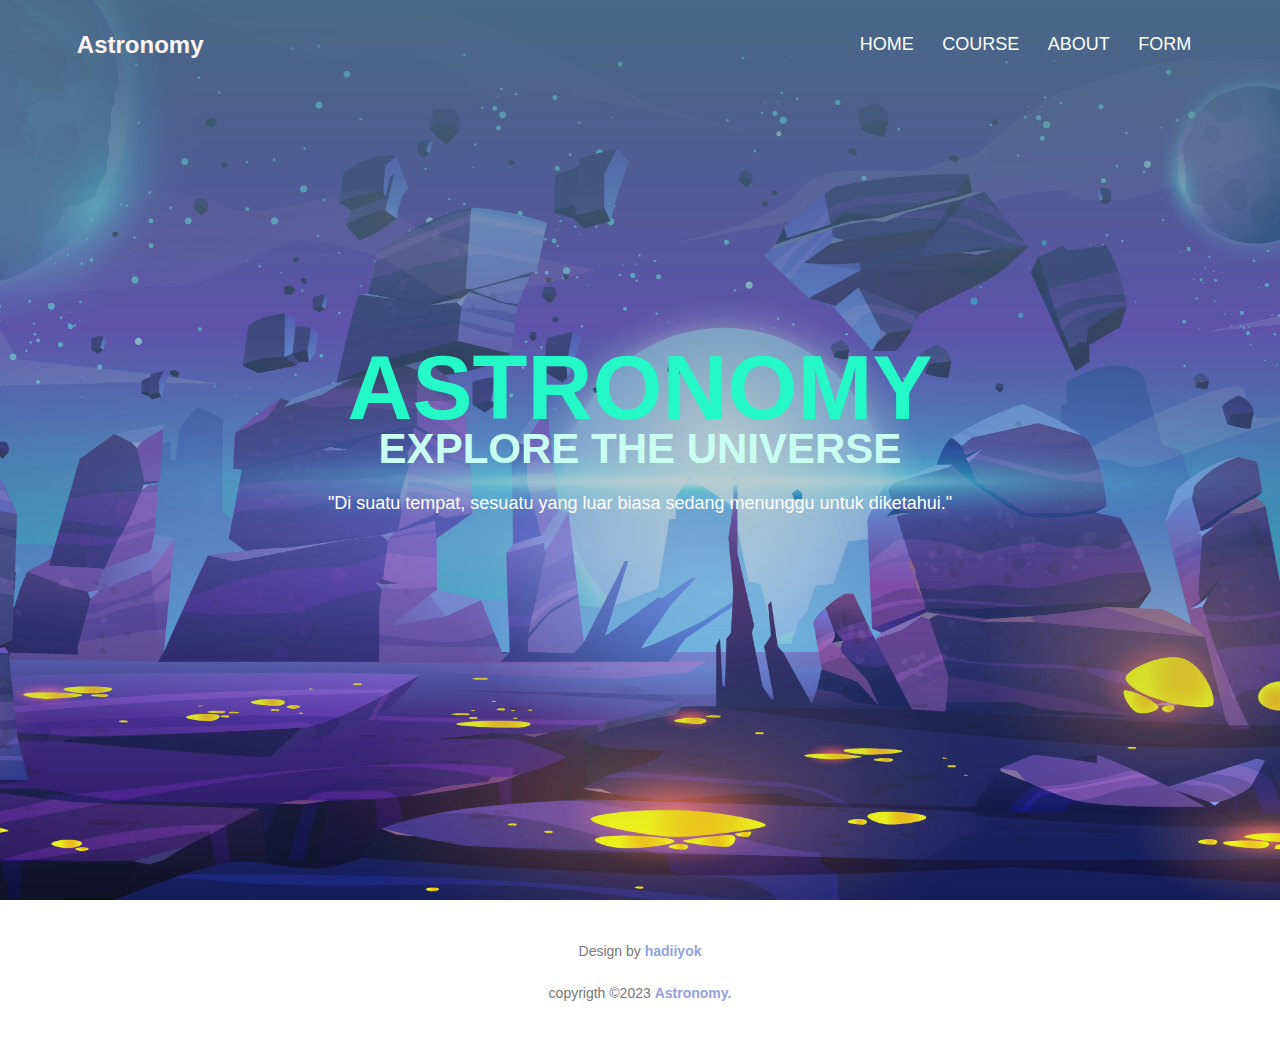
<file: index.html>
<!DOCTYPE html>
<html lang="en">
<head>
    <meta charset="UTF-8">
    <meta http-equiv="X-UA-Compatible" content="IE=edge">
    <meta name="viewport" content="width=device-width, initial-scale=1.0">
    <title>Home</title>
    <link rel="stylesheet" href="style.css">
</head>
<body>
    <section class="header">
        <nav>
            <a href="index.html" class="logo">Astronomy</a>
            <div class="nav-links" id="navLinks">
                <i class="fa fa-times" onclick="hideMenu()"></i>
                <ul>
                    <li><a href="index.html">Home</a></li>
                    <li><a href="course.html">Course</a></li>
                    <li><a href="about.html">About</a></li>
                    <li><a href="form.html">Form</a></li>
                </ul>
            </div>
            <i class="fa fa-bars" onclick="showMenu()"></i>
        </nav>
        <div class="text_box">
            <h2>ASTRONOMY</h2>
            <p id="headtext">explore the universe</p>
            <p>"Di suatu tempat, sesuatu yang luar biasa sedang menunggu untuk diketahui."</p>
        </div>
    </section>
    <section class="footer">
        <p>Design by <a href="index.html">hadiiyok</a></p>
        <p>copyrigth &copy;2023 <a href="index.html">Astronomy.</a></p>
    </section>
</body>
</html>
</file>
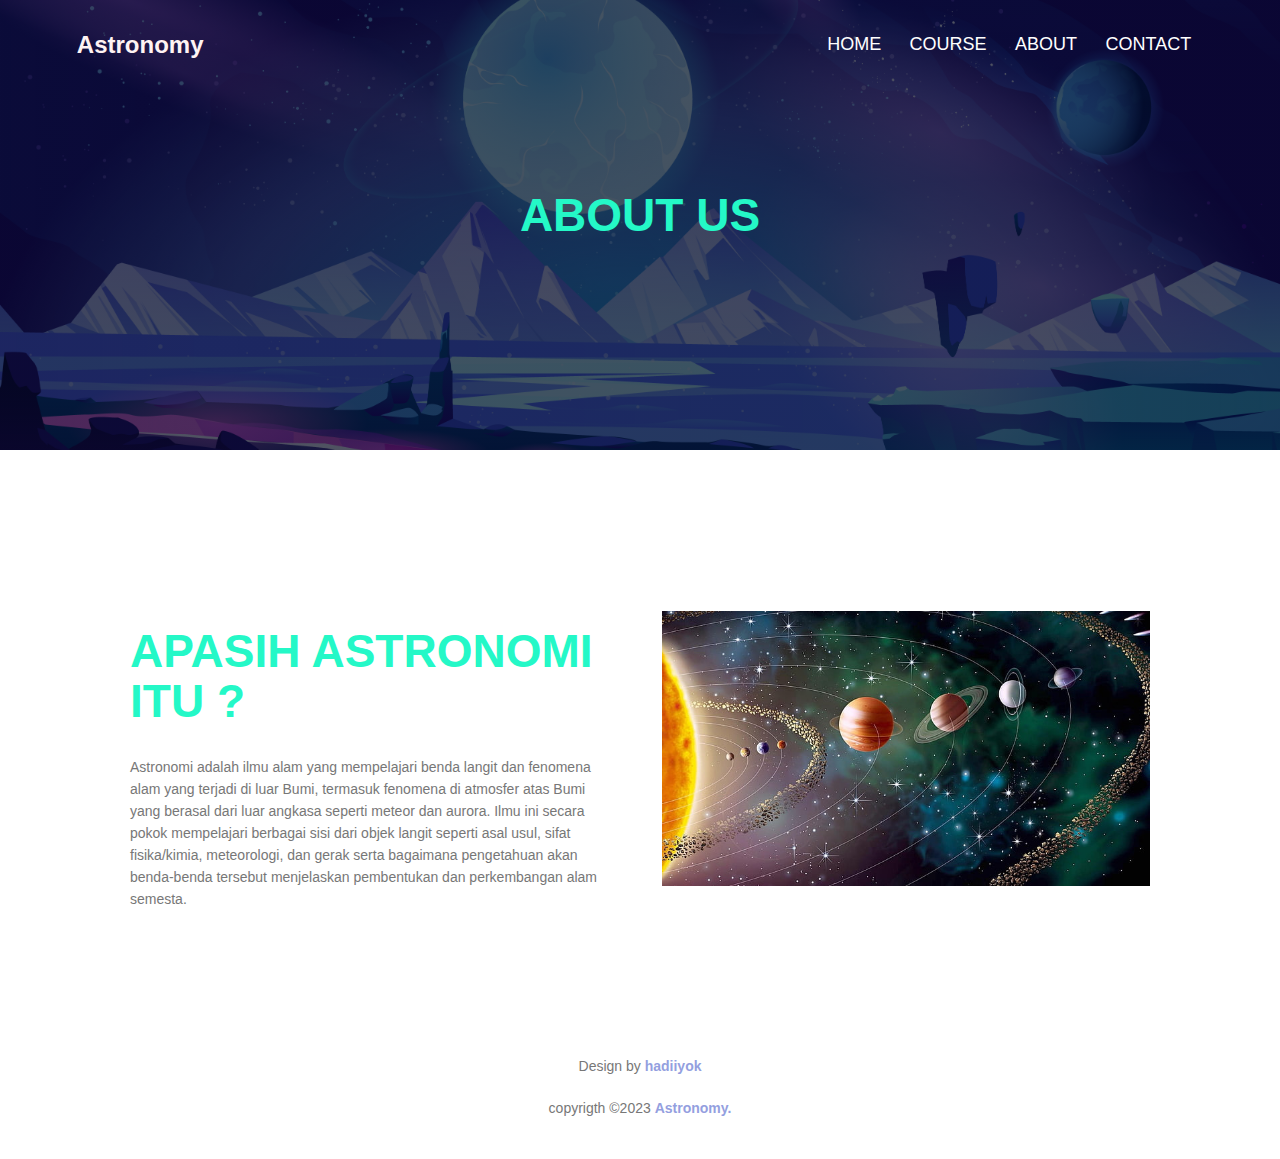
<file: about.html>
<!DOCTYPE html>
<html lang="en">
<head>
    <meta charset="UTF-8">
    <meta http-equiv="X-UA-Compatible" content="IE=edge">
    <meta name="viewport" content="width=device-width, initial-scale=1.0">
    <title>About</title>
    <link rel="stylesheet" href="style.css">
</head>
<body>
    <section class="Sub-header">
        <nav>
            <a href="index.html" class="logo">Astronomy</a>
            <div class="nav-links" id="navLinks">
                <i class="fa fa-times" onclick="hideMenu()"></i>
                <ul>
                    <li><a href="index.html">Home</a></li>
                    <li><a href="course.html">Course</a></li>
                    <li><a href="about.html">About</a></li>
                    <li><a href="form.html">Contact</a></li>
                </ul>
            </div>
            <i class="fa fa-bars" onclick="showMenu()"></i>
        </nav>
        <h1>About Us</h1>
    </section>
    <section class="about-us">
        <div class="row">
            <div class="about-col">
                <h1>Apasih Astronomi itu ?</h1>
                <p>Astronomi adalah ilmu alam yang mempelajari benda langit dan fenomena alam yang terjadi di luar Bumi, termasuk fenomena di atmosfer atas Bumi yang berasal dari luar angkasa seperti meteor dan aurora. Ilmu ini secara pokok mempelajari berbagai sisi dari objek langit seperti asal usul, sifat fisika/kimia, meteorologi, dan gerak serta bagaimana pengetahuan akan benda-benda tersebut menjelaskan pembentukan dan perkembangan alam semesta.</p>
            </div>
            <div class="about-col">
                <img src="img/Astronomi.jpeg" alt="">
            </div>
        </div>
    </section>
    <section class="footer">
        <p>Design by <a href="index.html">hadiiyok</a></p>
        <p>copyrigth &copy;2023 <a href="index.html">Astronomy.</a></p>
    </section>
</body>
</html>
</file>
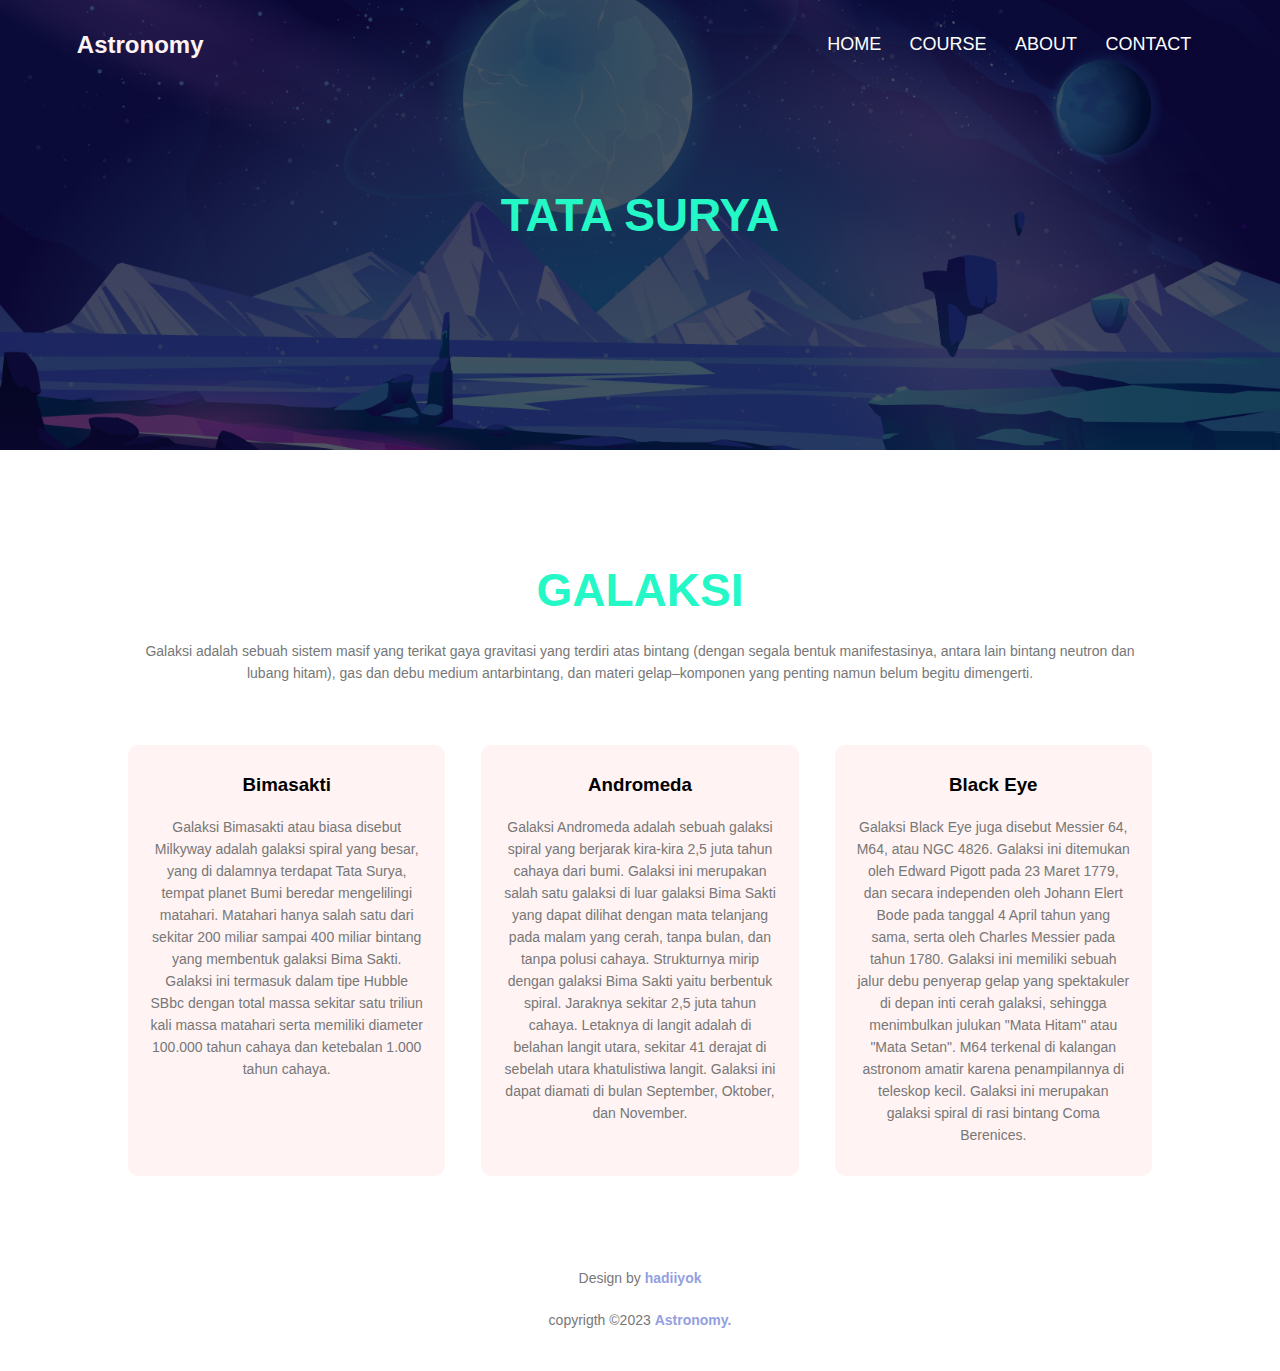
<file: course.html>
<!DOCTYPE html>
<html lang="en">
<head>
    <meta char*set="UTF-8">
    <meta http-equiv="X-UA-Compatible" content="IE=edge">
    <meta name="viewport" content="width=device-width, initial-scale=1.0">
    <title>Cource</title>
    <link rel="stylesheet" href="style.css">
</head>
<body>
    <section class="Sub-header">
        <nav>
            <a href="index.html" class="logo">Astronomy</a>
            <div class="nav-links" id="navLinks">
                <i class="fa fa-times" onclick="hideMenu()"></i>
                <ul>
                    <li><a href="index.html">Home</a></li>
                    <li><a href="course.html">Course</a></li>
                    <li><a href="about.html">About</a></li>
                    <li><a href="form.html">Contact</a></li>
                </ul>
            </div>
            <i class="fa fa-bars" onclick="showMenu()"></i>
        </nav>
        <h1>Tata Surya</h1>
    </section>
    <section class="course">
        <h1>Galaksi</h1>
        <p>Galaksi adalah sebuah sistem masif yang terikat gaya gravitasi yang terdiri atas bintang (dengan segala bentuk manifestasinya, antara lain bintang neutron dan lubang hitam), gas dan debu medium antarbintang, dan materi gelap–komponen yang penting namun belum begitu dimengerti.</p>

        <div class="row">
            <div class="course-col">
                <h3>Bimasakti</h3>
                <p>Galaksi Bimasakti atau biasa disebut Milkyway adalah galaksi spiral yang besar, yang di dalamnya terdapat Tata Surya, tempat planet Bumi beredar mengelilingi matahari. Matahari hanya salah satu dari sekitar 200 miliar sampai 400 miliar bintang yang membentuk galaksi Bima Sakti. Galaksi ini termasuk dalam tipe Hubble SBbc dengan total massa sekitar satu triliun kali massa matahari serta memiliki diameter 100.000 tahun cahaya dan ketebalan 1.000 tahun cahaya.</p>
            </div>
            <div class="course-col">
                <h3>Andromeda</h3>
                <p>Galaksi Andromeda adalah sebuah galaksi spiral yang berjarak kira-kira 2,5 juta tahun cahaya dari bumi. Galaksi ini merupakan salah satu galaksi di luar galaksi Bima Sakti yang dapat dilihat dengan mata telanjang pada malam yang cerah, tanpa bulan, dan tanpa polusi cahaya.
                    Strukturnya mirip dengan galaksi Bima Sakti yaitu berbentuk spiral. Jaraknya sekitar 2,5 juta tahun cahaya. Letaknya di langit adalah di belahan langit utara, sekitar 41 derajat di sebelah utara khatulistiwa langit. Galaksi ini dapat diamati di bulan September, Oktober, dan November.</p>
            </div>
            <div class="course-col">
                <h3>Black Eye</h3>
                <p>Galaksi Black Eye juga disebut Messier 64, M64, atau NGC 4826. Galaksi ini ditemukan oleh Edward Pigott pada 23 Maret 1779, dan secara independen oleh Johann Elert Bode pada tanggal 4 April tahun yang sama, serta oleh Charles Messier pada tahun 1780. Galaksi ini memiliki sebuah jalur debu penyerap gelap yang spektakuler di depan inti cerah galaksi, sehingga menimbulkan julukan "Mata Hitam" atau "Mata Setan". M64 terkenal di kalangan astronom amatir karena penampilannya di teleskop kecil. Galaksi ini merupakan galaksi spiral di rasi bintang Coma Berenices.</p>
            </div>
        </div>
    </section>
    <section class="footer">
        <p>Design by <a href="index.html">hadiiyok</a></p>
        <p>copyrigth &copy;2023 <a href="index.html">Astronomy.</a></p>
    </section>
</body>
</html>
</file>
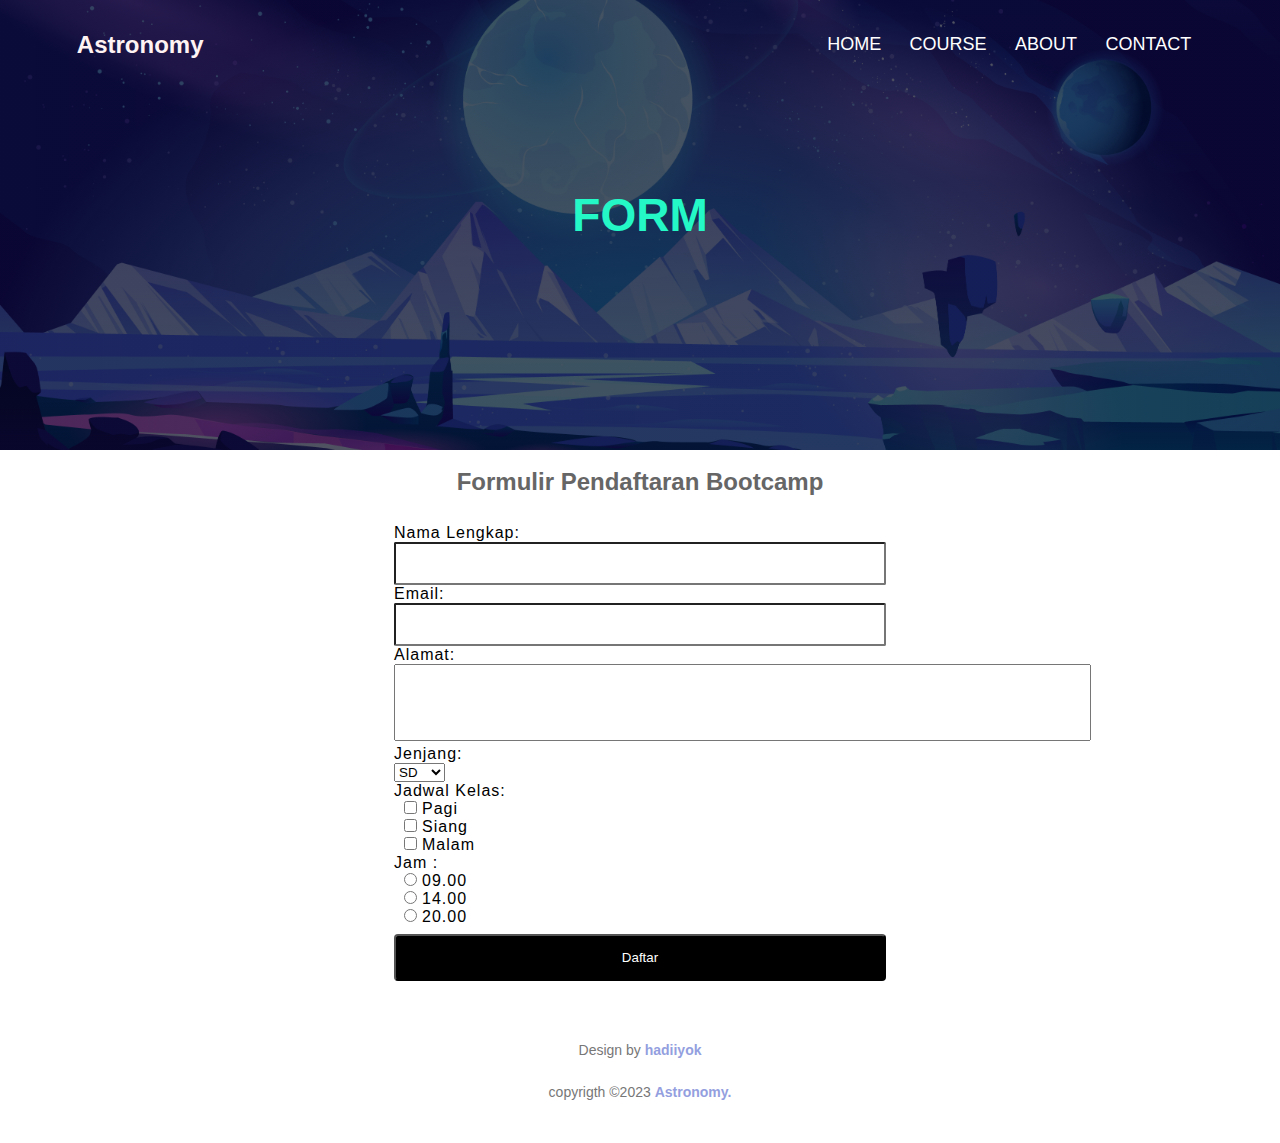
<file: form.html>
<!DOCTYPE html>
<html lang="en">
<head>
    <meta charset="UTF-8">
    <meta http-equiv="X-UA-Compatible" content="IE=edge">
    <meta name="viewport" content="width=device-width, initial-scale=1.0">
    <title>Form</title>
    <link rel="stylesheet" href="style.css">
</head>
<body>
    <section class="Sub-header">
        <nav>
            <a href="index.html" class="logo">Astronomy</a>
            <div class="nav-links" id="navLinks">
                <i class="fa fa-times" onclick="hideMenu()"></i>
                <ul>
                    <li><a href="index.html">Home</a></li>
                    <li><a href="course.html">Course</a></li>
                    <li><a href="about.html">About</a></li>
                    <li><a href="form.html">Contact</a></li>
                </ul>
            </div>
            <i class="fa fa-bars" onclick="showMenu()"></i>
        </nav>
        <h1>form</h1>
    </section>
    <section class="contact">
            <div class="form"><br>
                <h2>Formulir Pendaftaran Bootcamp</h2><br> 
                <form>
                    <label for="nama">Nama Lengkap:</label><br>
                    <input type="text" id="nama" name="nama"><br>
            
                    <label for="email">Email:</label><br>
                    <input type="email" id="email" name="email"><br>
            
                    <label for="alamat">Alamat:</label><br>
                    <textarea id="alamat" name="alamat" rows="5px" cols="85px"></textarea><br>
            
                    <label for="jenjang">Jenjang:</label><br>
                    <select id="jenjang" name="jenjang">
                        <option value="SD">SD</option>
                        <option value="SMP">SMP</option>
                        <option value="SMA">SMA</option>
                    </select><br>
            
                    <label for="mata_pelajaran">Jadwal Kelas:</label><br>
                    <input type="checkbox" id="pagi" name="jadwal_kelas" value="pagi">
                    <label for="pagi">Pagi</label><br>
                    <input type="checkbox" id="siang" name="jadwal_kelas" value="siang">
                    <label for="siang">Siang</label><br>
                    <input type="checkbox" id="malam" name="jadwal_kelas value="malam">
                    <label for="kimia">Malam</label><br>
            
                    <label for="jadwal">Jam :</label><br>
                    <input type="radio" id="pagi" name="jadwal" value="Pagi">
                    <label for="pagi">09.00</label><br>
                    <input type="radio" id="siang" name="jadwal" value="Siang">
                    <label for="siang">14.00</label><br>
                    <input type="radio" id="malam" name="jadwal" value="Sore">
                    <label for="sore">20.00</label><br>
            
                    <input type="submit" value="Daftar">
                </form>
                </form>
            </div>
        </div>
    </section>
    <section class="footer">
        <p>Design by <a href="index.html">hadiiyok</a></p>
        <p>copyrigth &copy;2023 <a href="index.html">Astronomy.</a></p>
    </section>
</body>
</html>
</file>
<file: style.css>
* {
    margin: 0;
    padding: 0;
    box-sizing: border-box;
    font-family: 'Poppins', sans-serif;
}

.header {
    min-height: 100vh;
    width: 100%;
    background-image: linear-gradient(#517e86c4, #949fdf1a), url(img/home.jpg);
    background-position: center;
    background-size: cover;
    position: relative;
}

nav {
    display: flex;
    padding: 2% 6%;
    justify-content: space-between;
    align-items: center;
}

nav .logo {
    text-decoration: none;
    font-size: 24px;
    color: #fff3f3;
    font-weight: bold;
}

.nav-links {
    flex: 1;
    text-align: right;
}

.nav-links ul li {
    display: inline-block;
    list-style: none;
    padding: 8px 12px;
    position: relative;
    text-transform: uppercase;
}

.nav-links ul li a {
    text-decoration: none;
    color: #fff;
    font-size: 18px;
}

.nav-links ul li::after {
    content: '';
    width: 0%;
    height: 2px;
    background: #24f8c7;
    display: block;
    margin: auto;
    transition: 0.5s;
}

.nav-links ul li:hover::after {
    width: 100%;
}

.text_box {
    width: 90%;
    color: #fff;
    position: absolute;
    top: 50%;
    left: 50%;
    transform: translate(-50%, -50%);
    text-align: center;
}

.text_box h2 {
    font-size: 90px;
    font-weight: 900;
    color: #24f8c7;
}

.text_box #headtext {
    font-size: 42px;
    font-weight: 900;
    text-transform: uppercase;
    margin-top: -1%;
    margin-bottom: 1%;
    color: #c8fff2;
}

.text_box p {
    margin: 10px 0 40px;
    font-size: 18px;
    color: #ffff;
}

.hero_btn {
    position: relative;
    display: inline-block;
    color: #fff;
    border: 1px solid #fff;
    border-radius: 5px;
    padding: 12px 34px;
    font-size: 13px;
    background: transparent;
    cursor: pointer;
    text-decoration: none;
}

.hero_btn:hover {
    border: 1px solid #24f8c7;
    background: #24f8c7;
    transition: 1s;
}

nav .fa {
    display: none;
}

@media(max-width: 700px) {
    .text_box h2 {
        font-size: 50px;
    }
    .text_box #headtext {
        font-size: 23px;
    }
    .text_box p {
        margin: 10px 40px;
        font-size: 20px;
    }
    .nav-links ul li {
        display: block;
    }
    .nav-links {
        position: fixed;
        background: #47b19efa;
        height: 100vh;
        width: 200px;
        top: 0;
        right: -200px;
        text-align: left;
        z-index: 2;
        transition: 1.2s;
    }
    nav .fa {
        display: block;
        color: #ffff;
        margin: 10px;
        font-size: 22px;
        cursor: pointer;
    }
    .nav-links ul {
        padding: 30px;
    }
}

.course {
    width: 80%;
    margin: auto;
    text-align: center;
    padding-top: 100px;
}

.PageBlock {
    position: relative;
    margin: 0px !important;
    padding: 0px;
}

.verticalLine {
    widtH: 2px;
    height: 100px;
    background: #24f8c7;
    margin: 0 auto 40px;
}

.Clear {
    clear: both;
}

h1 {
    font-size: 46px;
    font-weight: 800;
    margin: 15px 0;
    line-height: 50px;
    text-transform: uppercase;
    color: #24f8c7;
}

h2 {
    text-align: center;
    color: #666;
}

p {
    color: #777;
    font-size: 14px;
    font-weight: 300;
    line-height: 22px;
    padding: 10px;
}

.row {
    margin-top: 5%;
    display: flex;
    justify-content: space-between;
}

.course-col {
    flex-basis: 31%;
    background: #fff3f3;
    border-radius: 10px;
    margin-bottom: 5%;
    padding: 20px 12px;
    box-sizing: border-box;
    transition: 0.5s;
}

.course-col h3 {
    text-align: center;
    font-weight: 600;
    margin: 10px 0;
    line-height: 1.1;
}

.course-col:hover {
    box-shadow: 0 0 20px 0px rgba(0, 0, 0, 0.2);
}

@media (max-width: 700px) {
    .verticalLine {
        widtH: 1px;
    }
    h1 {
        font-size: 24px;
        line-height: unset;
    }
    .row {
        flex-direction: column;
    }
}

.campus {
    width: 80%;
    margin: auto;
    text-align: center;
    padding-top: 50px;
}

.campus-col {
    position: relative;
    flex-basis: 32%;
    border-radius: 10px;
    margin-bottom: 30px;
    overflow: hidden;
}

.campus-col img {
    width: 100%;
    display: block;
}

.layer {
    background: transparent;
    width: 100%;
    height: 100%;
    position: absolute;
    top: 0;
    left: 0;
    transition: 0.5s;
}

.layer:hover {
    background: #24f8c741;
}

.layer h3 {
    position: absolute;
    width: 100%;
    font-weight: 500;
    color: #fff;
    font-size: 26px;
    bottom: 0;
    left: 50%;
    transform: translateX(-50%);
    opacity: 0;
    transition: 0.5s;
}

.layer:hover h3 {
    bottom: 49%;
    opacity: 1;
}

.facilities {
    width: 80%;
    margin: auto;
    text-align: center;
    padding-top: 100px;
}

.facilities-col {
    flex-basis: 31%;
    border-radius: 10px;
    margin-bottom: 5%;
    text-align: left;
}

.facilities-col img {
    width: 100%;
    transition: 0.5s;
    border-radius: 10px;
}

.facilities-col img:hover {
    box-shadow: 0 0 20px 10px rgba(54, 58, 121, 0.2);
}

.facilities-col p {
    padding: 0;
}

.facilities-col h3 {
    text-align: left;
    margin-top: 16px;
    margin-bottom: 15px;
}

.testimonials {
    margin: auto;
    width: 80%;
    padding-top: 100px;
    text-align: center;
}

.testimonials-col {
    flex-basis: 44%;
    border-radius: 10px;
    margin-bottom: 5%;
    text-align: left;
    background: #fff3f3;
    padding: 25px;
    cursor: pointer;
    display: flex;
}

.testimonials-col img {
    height: 60px;
    width: 60px;
    margin-left: 5px;
    margin-right: 30px;
    border-radius: 50%;
}

.testimonials-col p {
    padding: 0;
}

.testimonials-col h3 {
    margin-top: 15px;
    text-align: left;
}

.testimonials-col .fa {
    color: #24f8c7;
}

@media (max-width: 700px) {
    .testimonials-col img {
        margin-left: 0px;
        margin-right: 15px;
    }
}
.cta {
    margin: 100px auto;
    width: 80%;
    background-image: linear-gradient(rgba(0, 0, 0, 0.5), rgba(0, 0, 0, 0.7)), url(img/cource.jpg);
    background-size: cover;
    background-position: center;
    border-radius: 10px;
    text-align: center;
    padding: 100px 0;
}

.cta h1 {
    font-size: 58px;
    font-weight: 800;
    margin: 15px 0;
    line-height: 1.1;
    text-transform: uppercase;
    color: #fff;
}

@media (max-width: 700px) {
    .cta h1 {
        font-size: 26px;
    }
}

.footer {
    width: 100%;
    text-align: center;
    padding: 30px 0;
}

.footer h4 {
    font-weight: 600;
    margin-bottom: 25px;
    margin-top: 20px;
}

.footer a {
    text-decoration: none;
    color: #949fdf;
    font-weight: 600;
}

.footer a:hover {
    color: #24f8c7;
}

.icons .fab {
    color: #5236f4;
    margin: 0 13px;
    cursor: pointer;
    padding: 18px 0;
}

.icons .fab:hover{
    color: #24f8c7;
}

.fa-heart {
    color: #24f8c7;
}

hr {
    border: 0.01px solid #7777772a;
}

.Sub-header {
    height: 50vh;
    width: 100%;
    background-image: linear-gradient(rgba(4, 9, 30, 0.7), rgba(4, 9, 30, 0.7)), 
    url(img/about.jpg);
    background-position: center;
    background-size: cover;
    text-align: center;
    color: #fff;
}

.Sub-header h1 {
    margin-top: 100px;
}

.about-us {
    width: 80%;
    margin: auto;
    padding-top: 80px;
    padding-bottom: 50px;
}

.about-col {
    flex-basis: 48%;
    padding: 30px 2px;
}

.about-col img {
    width: 100%;
}

.about-col h1 {
    padding-top: 0;
}

.about-col p {
    padding: 15px 0 25px;
}

.btn {
    border: 1px solid #5236f4;
    background: transparent;
    color: #5236f4;
}

.btn:hover {
    color: #fff;
}

/* About Us Section end */

/* Blog Section start */

.blog-content {
    width: 80%;
    margin: auto;
    padding: 60px 0;
}

.blog-left {
    flex-basis: 65%;
}

.blog-left img {
    width: 100%;
    margin-bottom: 20px;
}

.blog-left h2 {
    color: #222;
    font-weight: 600;
    margin: 20px 0;
}

.blog-left h5 {
    color: #24f8c7;
    font-weight: bolder;
    margin: 5px 0;
    cursor: pointer;
}

.blog-left p {
    color: #999;
    padding: 0;
}

.blog-right {
    flex-basis: 32%;
}

.blog-right h3 {
    background: #24f8c7;
    color: #fff;
    padding: 7px 0;
    font-size: 16px;
    margin-bottom: 20px;
    text-align: center;
}

.blog-right div {
    display: flex;
    align-items: center;
    justify-content: space-between;
    color: #555;
    padding: 8px;
    box-sizing: border-box;
}

.blog-right div:hover {
    color: #24f8c7;
    cursor: pointer;
}

/* Blog Section End */

/* Comment Box Section Start */

.comment-box {
    border: 1px solid #ccc;
    margin: 50px 0;
    padding: 10px 20px;
}

.comment-box h3 {
    text-align: left;
}

.comment-form input, .comment-form textarea {
    width: 100%;
    padding: 10px;
    margin: 15px 0;
    box-sizing: border-box;
    border: none;
    outline: none;
    background: #f0f0f0;
}

.comment-form button {
    margin: 10px 0;
}

@media(max-width: 700px) {
    .Sub-header h1 {
        font-size: 24px;
    }
}


.loacation {
    width: 80%;
    margin: auto;
    padding: 80px 0;
}

.loacation iframe {
    width: 100%;
}

.contact{
    width: 80%;
    margin: auto;
    box-sizing: border-box;
}

form{
    width: 50%;
    margin: auto;
    padding:10px;
    letter-spacing: 1px;
    font-family: cursive;
    color: black;
}
input[type=text], input[type=email], input[type=password]{
    width: 100%;
    font-family: courier;
    padding: 12px 20px;
    margin: 8px o;
    box-sizing: border-box;
    border-radius: 2px;
}


input[type=radio], input[type=checkbox] {
    margin-left: 10px;
}

input[type=submit]{
    width: 100%;
    background-color: black;
    color : white;
    padding: 14px 20px;
    margin: 8px 0;
    cursor: pointer;
    border-radius:4px
}




.form {
    color: #666;
    text-align: justify;

}

.form textarea {
    resize: none;
}
</file>
